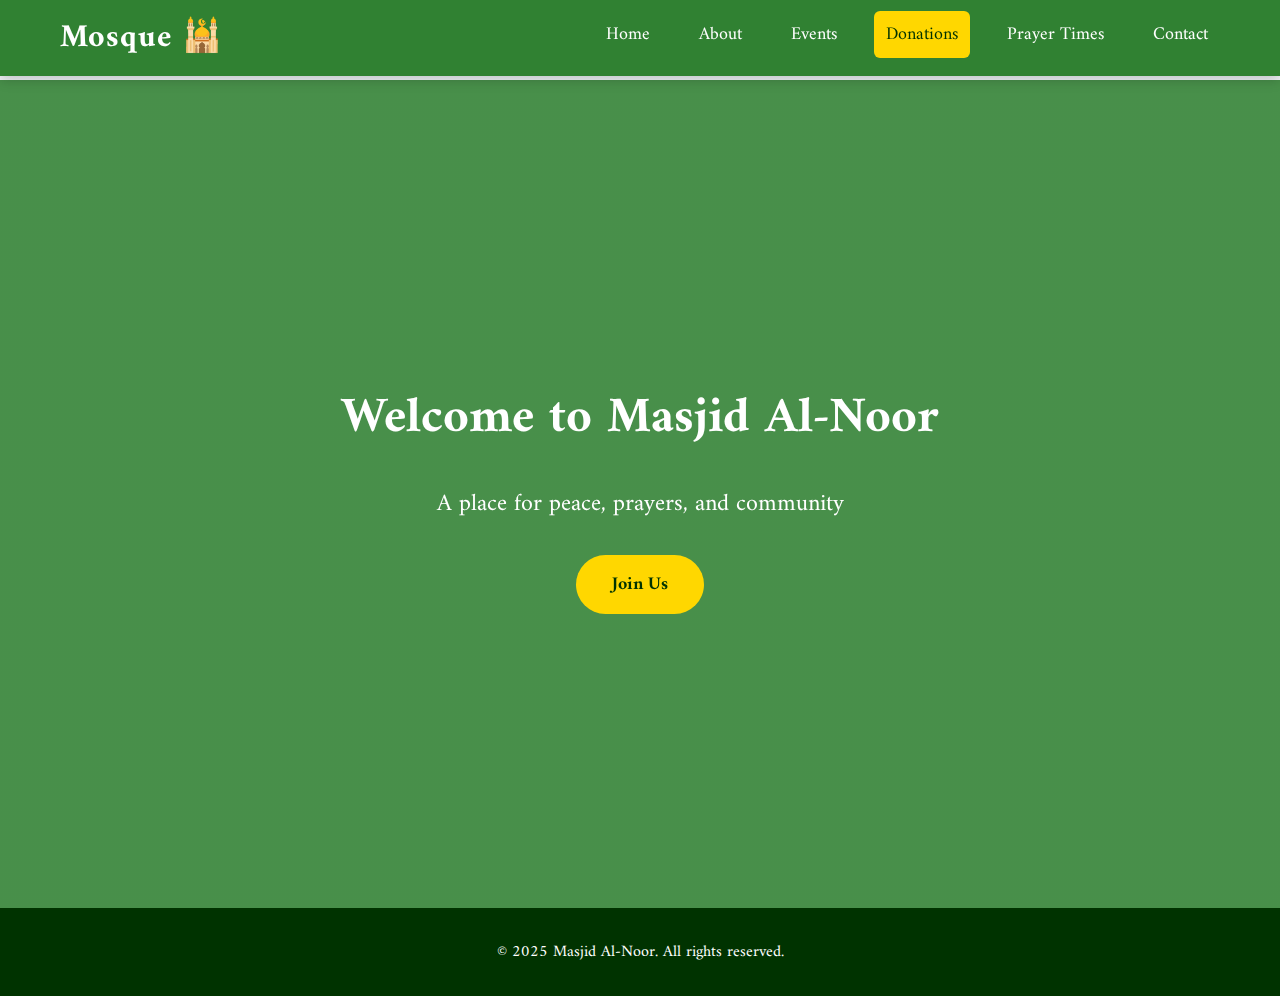
<file: index.html>
<!DOCTYPE html>
<html lang="en">
<head>
  <meta charset="UTF-8">
  <meta name="viewport" content="width=device-width, initial-scale=1">
  <title>Home | Masjid Al-Noor</title>
  <link rel="stylesheet" href="style.css">
  <link rel="stylesheet" href="https://unpkg.com/aos@2.3.4/dist/aos.css">
  <link href="https://fonts.googleapis.com/css2?family=Amiri&display=swap" rel="stylesheet">
</head>
<body>

<!-- Preloader -->
<div id="preloader"></div>

<!-- Header -->
<header class="header">
  <div class="nav-container">
    <div class="logo">Mosque 🕌</div>
    <nav>
      <ul class="nav-links" id="nav-links">
        <li><a href="index.html">Home</a></li>
        <li><a href="about.html">About</a></li>
        <li><a href="event.html">Events</a></li>
        <li><a class="active" href="donations.html">Donations</a></li>
        <li><a href="prayer.html">Prayer Times</a></li>
        <li><a href="contact.html">Contact</a></li>
      </ul>
    </nav>
    <div class="menu-toggle" id="menu-toggle">&#9776;</div>
  </div>
</header>

<!-- Hero Section -->
<section class="hero" data-aos="fade-up">
  <div class="hero-content">
    <h1>Welcome to Masjid Al-Noor</h1>
    <p>A place for peace, prayers, and community</p>
    <a href="contact.html" class="btn">Join Us</a>
  </div>
</section>

<!-- Footer -->
<footer class="footer">
  <p>&copy; 2025 Masjid Al-Noor. All rights reserved.</p>
</footer>

<script src="https://unpkg.com/aos@2.3.4/dist/aos.js"></script>
<script src="script.js"></script>
<script>AOS.init();</script>

</body>
</html>
</file>
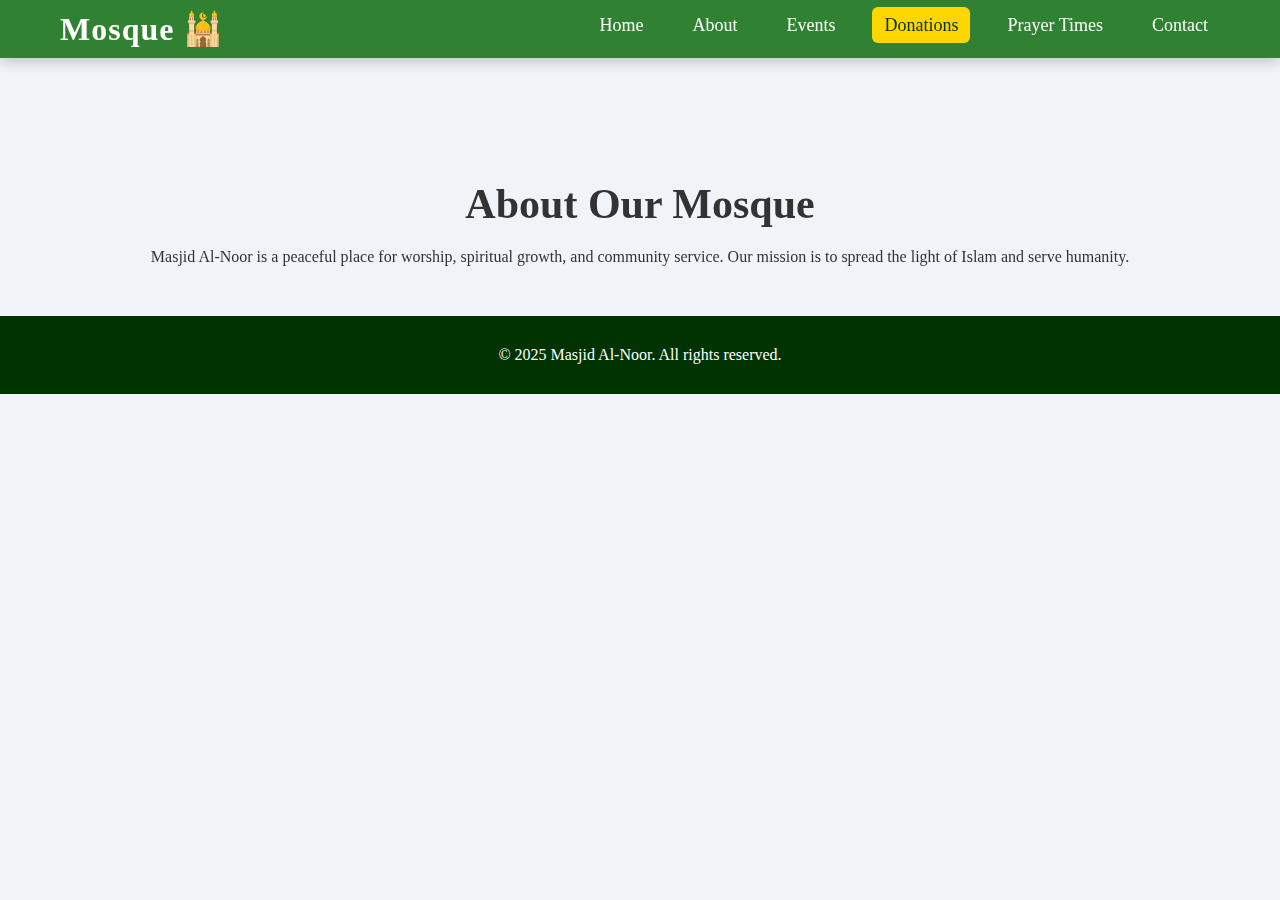
<file: about.html>
<!DOCTYPE html>
<html lang="en">
<head>
  <meta charset="UTF-8">
  <meta name="viewport" content="width=device-width, initial-scale=1">
  <title>About | Masjid Al-Noor</title>
  <link rel="stylesheet" href="style.css">
  <link rel="stylesheet" href="https://unpkg.com/aos@2.3.4/dist/aos.css">
</head>
<body>

<div id="preloader"></div>

<header class="header">
  <div class="nav-container">
    <div class="logo">Mosque 🕌</div>
    <nav>
      <ul class="nav-links" id="nav-links">
        <li><a href="index.html">Home</a></li>
        <li><a href="about.html">About</a></li>
        <li><a href="event.html">Events</a></li>
        <li><a class="active" href="donations.html">Donations</a></li>
        <li><a href="prayer.html">Prayer Times</a></li>
        <li><a href="contact.html">Contact</a></li>
      </ul>
    </nav>
    <div class="menu-toggle" id="menu-toggle">&#9776;</div>
  </div>
</header>

<section class="page-section container" data-aos="fade-up">
  <h1>About Our Mosque</h1>
  <p>Masjid Al-Noor is a peaceful place for worship, spiritual growth, and community service. Our mission is to spread the light of Islam and serve humanity.</p>
</section>

<footer class="footer">
  <p>&copy; 2025 Masjid Al-Noor. All rights reserved.</p>
</footer>

<script src="https://unpkg.com/aos@2.3.4/dist/aos.js"></script>
<script src="script.js"></script>
<script>AOS.init();</script>

</body>
</html>
</file>
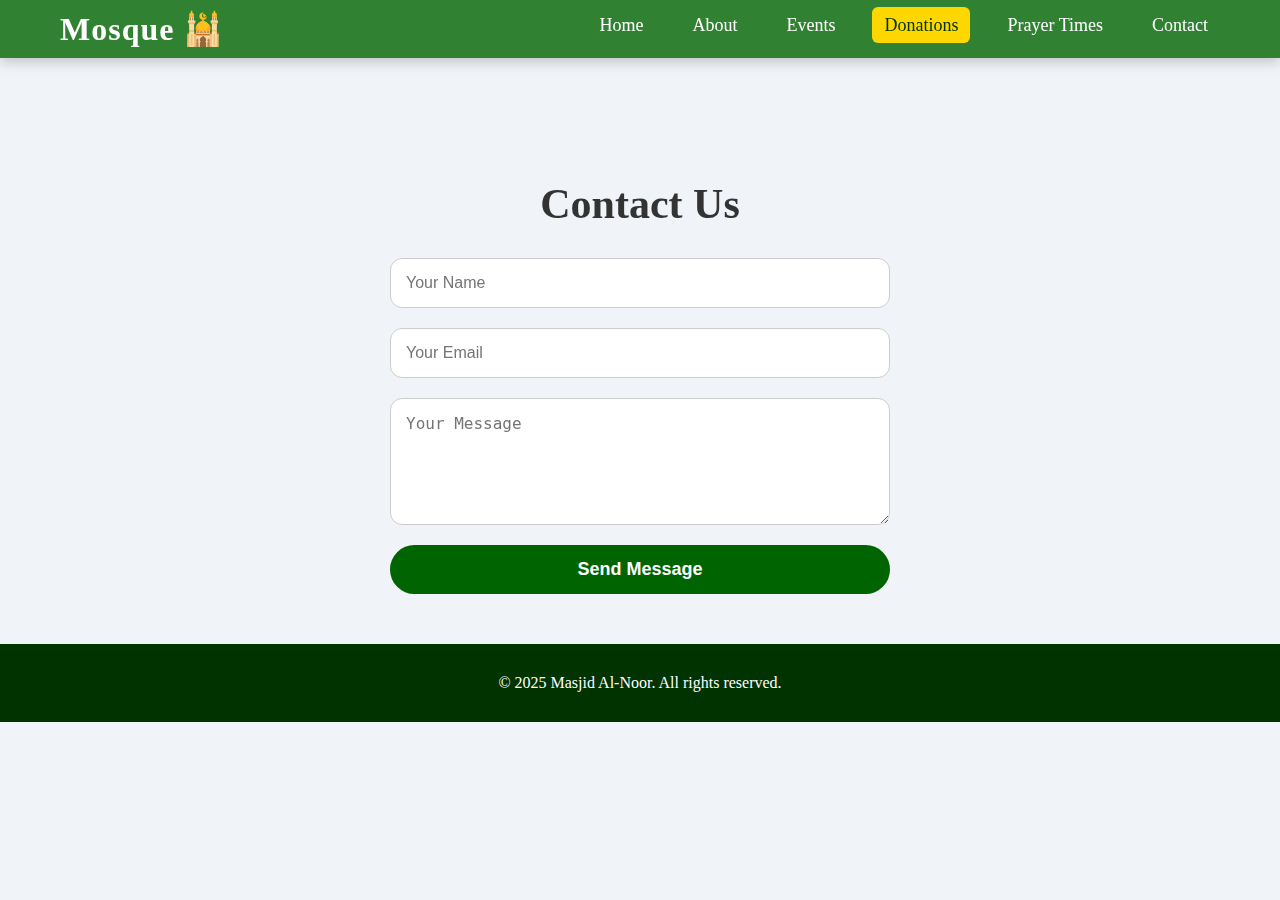
<file: contact.html>
<!DOCTYPE html>
<html lang="en">
<head>
  <meta charset="UTF-8">
  <meta name="viewport" content="width=device-width, initial-scale=1">
  <title>Contact | Masjid Al-Noor</title>
  <link rel="stylesheet" href="style.css">
  <link rel="stylesheet" href="https://unpkg.com/aos@2.3.4/dist/aos.css">
</head>
<body>

<div id="preloader"></div>

<header class="header">
  <div class="nav-container">
    <div class="logo">Mosque 🕌</div>
    <nav>
      <ul class="nav-links" id="nav-links">
        <li><a href="index.html">Home</a></li>
        <li><a href="about.html">About</a></li>
        <li><a href="event.html">Events</a></li>
        <li><a class="active" href="donations.html">Donations</a></li>
        <li><a href="prayer.html">Prayer Times</a></li>
        <li><a href="contact.html">Contact</a></li>
      </ul>
    </nav>
    <div class="menu-toggle" id="menu-toggle">&#9776;</div>
  </div>
</header>

<section class="page-section container" data-aos="fade-up">
  <h1>Contact Us</h1>
  <form 
    action="https://formspree.io/f/xannbqzj" 
    method="POST" 
    class="contact-form"
  >
    <input type="text" name="name" placeholder="Your Name" required>
    <input type="email" name="email" placeholder="Your Email" required>
    <textarea name="message" rows="5" placeholder="Your Message" required></textarea>
    <button type="submit" class="btn">Send Message</button>
  </form>
</section>


<footer class="footer">
  <p>&copy; 2025 Masjid Al-Noor. All rights reserved.</p>
</footer>

<script src="https://unpkg.com/aos@2.3.4/dist/aos.js"></script>
<script src="script.js"></script>
<script>AOS.init();</script>

</body>
</html>
</file>
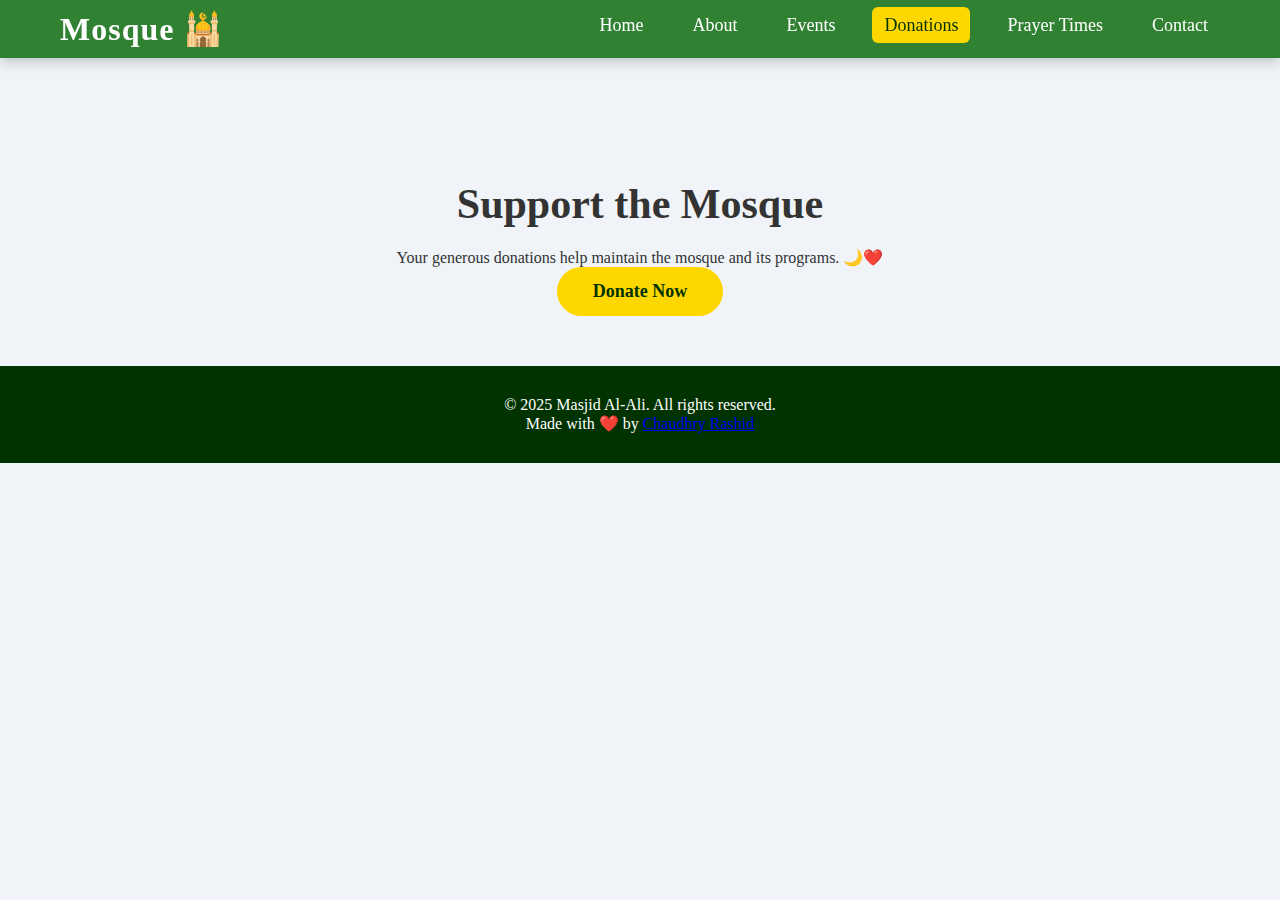
<file: donations.html>
<!DOCTYPE html>
<html lang="en">
<head>
  <meta charset="UTF-8">
  <meta name="viewport" content="width=device-width, initial-scale=1">
  <title>Donations | Mosque</title>
  <link rel="stylesheet" href="style.css">
</head>
<body>

<div id="preloader"></div>

<header class="header">
  <div class="nav-container">
    <div class="logo">Mosque 🕌</div>
    <nav>
      <ul class="nav-links" id="nav-links">
        <li><a href="index.html">Home</a></li>
        <li><a href="about.html">About</a></li>
        <li><a href="event.html">Events</a></li>
        <li><a class="active" href="donations.html">Donations</a></li>
        <li><a href="prayer.html">Prayer Times</a></li>
        <li><a href="contact.html">Contact</a></li>
      </ul>
    </nav>
    <div class="menu-toggle" id="menu-toggle">&#9776;</div>
  </div>
</header>

<section class="page-section">
  <h1>Support the Mosque</h1>
  <p>Your generous donations help maintain the mosque and its programs. 🌙❤️</p>
  <a href="#" class="btn">Donate Now</a>
</section>

<footer class="footer">
  <p>&copy; 2025 Masjid Al-Ali. All rights reserved.</p>
  <p>Made with ❤️ by <a href="https://chrohail.org" target="_blank" rel="noopener noreferrer">Chaudhry Rashid</a></p>
</footer>


<script src="script.js"></script>

</body>
</html>
</file>
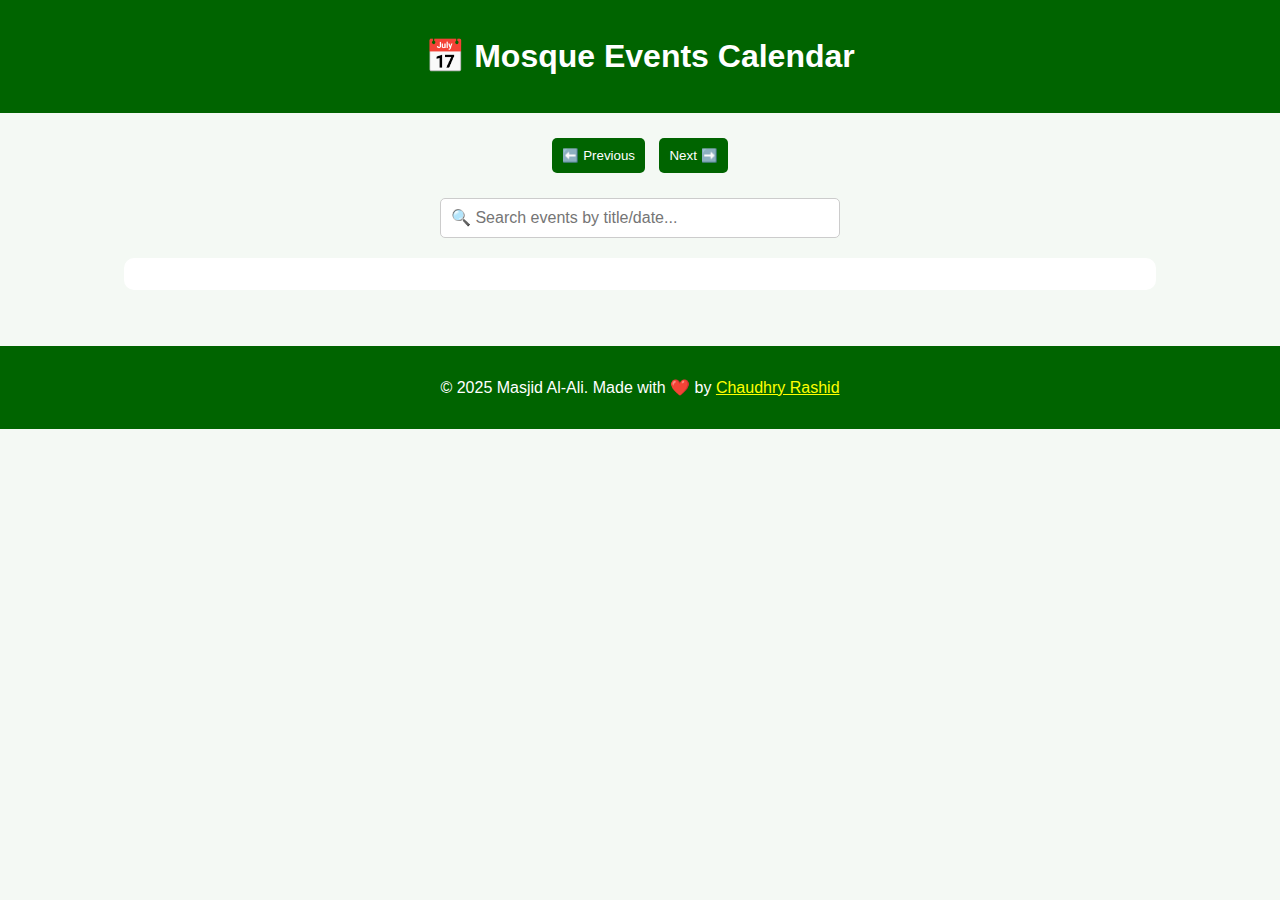
<file: event.html>
<!DOCTYPE html>
<html lang="en">
<head>
  <meta charset="UTF-8" />
  <meta name="viewport" content="width=device-width, initial-scale=1" />
  <title>Mosque Events Calendar</title>
  <style>
    body {
      margin: 0;
      font-family: 'Segoe UI', sans-serif;
      background: #f4f9f4;
      color: #003300;
    }
    header, footer {
      background: #006400;
      color: white;
      padding: 1rem;
      text-align: center;
    }
    .calendar {
      display: grid;
      grid-template-columns: repeat(7, 1fr);
      gap: 10px;
      max-width: 1000px;
      margin: 20px auto;
      background: #fff;
      padding: 1rem;
      border-radius: 10px;
    }
    .day-name {
      font-weight: bold;
      text-align: center;
      background: #cde9c4;
      padding: 8px;
      border-radius: 5px;
    }
    .date {
      background: #f1fff1;
      text-align: center;
      padding: 10px;
      border-radius: 6px;
      cursor: pointer;
      min-height: 70px;
      display: flex;
      flex-direction: column;
      align-items: center;
    }
    .date:hover {
      background: #e0ffe0;
    }
    .today {
      background: #ffd700 !important;
      border: 2px solid #006400;
    }
    .event {
      background: #006400;
      color: white;
      margin-top: 5px;
      font-size: 0.75rem;
      padding: 2px 6px;
      border-radius: 5px;
      width: 90%;
      overflow: hidden;
      white-space: nowrap;
      text-overflow: ellipsis;
    }
    .btn {
      background: #006400;
      color: white;
      border: none;
      padding: 10px;
      border-radius: 5px;
      cursor: pointer;
      margin: 5px;
    }
    .btn:hover {
      background: #228b22;
    }
    form#event-form {
      max-width: 400px;
      margin: 20px auto;
      display: none; /* hidden by default, shown after admin login */
      flex-direction: column;
      gap: 10px;
    }
    form#event-form input,
    form#event-form textarea {
      padding: 10px;
      border-radius: 5px;
      border: 1px solid #ccc;
      font-size: 1rem;
      width: 100%;
      box-sizing: border-box;
    }
    #form-status {
      text-align: center;
      font-weight: bold;
      margin-top: 5px;
      min-height: 20px;
    }
    #search {
      max-width: 400px;
      margin: 20px auto;
      display: block;
      padding: 10px;
      border-radius: 5px;
      border: 1px solid #ccc;
      font-size: 1rem;
      width: 90%;
      box-sizing: border-box;
    }
    .modal {
      display: none;
      position: fixed;
      z-index: 2000;
      left: 0;
      top: 0;
      width: 100%;
      height: 100%;
      background: rgba(0,0,0,0.6);
      overflow: auto;
    }
    .modal-content {
      background: white;
      margin: 10% auto;
      padding: 20px;
      border-radius: 10px;
      width: 90%;
      max-width: 400px;
      position: relative;
      text-align: center;
    }
    .close {
      position: absolute;
      right: 10px;
      top: 10px;
      cursor: pointer;
      font-size: 24px;
      color: #888;
    }
    @media (max-width: 600px) {
      .calendar {
        grid-template-columns: repeat(3, 1fr);
      }
      .btn {
        width: 90%;
        margin: 10px auto;
        display: block;
      }
    }
  </style>
</head>
<body>

<header>
  <h1>📅 Mosque Events Calendar</h1>
</header>

<div style="text-align:center; margin-top:20px;">
  <button class="btn" onclick="changeMonth(-1)">⬅️ Previous</button>
  <button class="btn" onclick="changeMonth(1)">Next ➡️</button>
</div>

<input type="text" id="search" placeholder="🔍 Search events by title/date..." oninput="filterEvents()"/>

<div class="calendar" id="calendar"></div>

<!-- Admin-only Add Event Form -->
<form id="event-form">
  <input type="date" name="date" required />
  <input type="text" name="title" placeholder="Event Title" required />
  <input type="time" name="time" required />
  <textarea name="description" placeholder="Event Description (optional)"></textarea>
  <button class="btn" type="submit">Add Event</button>
</form>
<p id="form-status"></p>

<!-- Event Modal -->
<div class="modal" id="event-modal">
  <div class="modal-content">
    <span class="close" onclick="closeModal()">&times;</span>
    <h2 id="modal-title"></h2>
    <p id="modal-date"></p>
    <p id="modal-time"></p>
    <p id="modal-description"></p>
  </div>
</div>

<footer>
  <p>© 2025 Masjid Al-Ali. Made with ❤️ by <a href="https://chrohail.org" style="color:yellow" target="_blank" rel="noopener">Chaudhry Rashid</a></p>
</footer>

<script>
  const API_URL = "https://script.google.com/macros/s/AKfycbzqVEMsWlJYImJtfR4QYOubHiCrpqcAx74QXTaYE5LJVymRBJg4YhcbHk0LHvcg1VzTXw/exec";
  let today = new Date();
  let currentMonth = today.getMonth();
  let currentYear = today.getFullYear();
  let events = [];
  let admin = false;

  // Prompt for admin password to show event form
  function promptAdmin() {
    const pwd = prompt("Enter admin password:");
    if (pwd === "admin123") {
      admin = true;
      document.getElementById("event-form").style.display = "flex";
    } else {
      alert("Access denied.");
    }
  }

  // Fetch events from Google Apps Script
  async function fetchEvents() {
    try {
      const res = await fetch(API_URL);
      if (!res.ok) throw new Error("Failed to fetch events");
      events = await res.json();
      generateCalendar(currentYear, currentMonth);
    } catch (e) {
      console.error(e);
      alert("Could not load events. Please check your internet connection.");
    }
  }

  // Generate calendar grid with events
  function generateCalendar(year, month) {
    const calendar = document.getElementById("calendar");
    calendar.innerHTML = "";

    const dayNames = ["Sun", "Mon", "Tue", "Wed", "Thu", "Fri", "Sat"];
    dayNames.forEach(d => {
      const el = document.createElement("div");
      el.className = "day-name";
      el.textContent = d;
      calendar.appendChild(el);
    });

    const firstDay = new Date(year, month, 1).getDay();
    const totalDays = new Date(year, month + 1, 0).getDate();

    // empty slots before first day
    for (let i = 0; i < firstDay; i++) {
      calendar.appendChild(document.createElement("div"));
    }

    for (let day = 1; day <= totalDays; day++) {
      const dateStr = `${year}-${String(month + 1).padStart(2, "0")}-${String(day).padStart(2, "0")}`;
      const dateEl = document.createElement("div");
      dateEl.className = "date";
      if (
        year === today.getFullYear() &&
        month === today.getMonth() &&
        day === today.getDate()
      ) {
        dateEl.classList.add("today");
      }

      dateEl.innerHTML = `<div>${day}</div>`;

      // add events for this date
      events.filter(ev => ev.date === dateStr).forEach(ev => {
        const evEl = document.createElement("div");
        evEl.className = "event";
        evEl.textContent = ev.title;
        evEl.onclick = () => openModal(ev);
        dateEl.appendChild(evEl);
      });

      calendar.appendChild(dateEl);
    }
  }

  function changeMonth(offset) {
    currentMonth += offset;
    if (currentMonth < 0) {
      currentMonth = 11;
      currentYear--;
    } else if (currentMonth > 11) {
      currentMonth = 0;
      currentYear++;
    }
    generateCalendar(currentYear, currentMonth);
  }

  document.getElementById("event-form").addEventListener("submit", async (e) => {
    e.preventDefault();
    const form = e.target;

    // prepare URLSearchParams because Google Apps Script expects form-urlencoded POST
    const formData = new URLSearchParams();
    formData.append("date", form.date.value);
    formData.append("title", form.title.value);
    formData.append("time", form.time.value);
    formData.append("description", form.description.value);

    try {
      const res = await fetch(API_URL, {
        method: "POST",
        body: formData,
      });
      if (res.ok) {
        document.getElementById("form-status").textContent = "✅ Event added successfully!";
        form.reset();
        fetchEvents();
      } else {
        document.getElementById("form-status").textContent = "❌ Failed to add event.";
      }
    } catch (error) {
      document.getElementById("form-status").textContent = "❌ Error adding event.";
      console.error(error);
    }
  });

  function openModal(ev) {
    document.getElementById("modal-title").textContent = ev.title;
    document.getElementById("modal-date").textContent = `📅 ${ev.date}`;
    document.getElementById("modal-time").textContent = `🕒 ${ev.time}`;
    document.getElementById("modal-description").textContent = ev.description || "";
    document.getElementById("event-modal").style.display = "block";
  }

  function closeModal() {
    document.getElementById("event-modal").style.display = "none";
  }

  function filterEvents() {
    const q = document.getElementById("search").value.toLowerCase();
    const filteredEvents = events.filter(ev =>
      ev.title.toLowerCase().includes(q) ||
      ev.date.includes(q) ||
      (ev.description && ev.description.toLowerCase().includes(q))
    );

    // Show filtered events in calendar by regenerating calendar but only showing dates with matching events
    const calendar = document.getElementById("calendar");
    calendar.innerHTML = "";

    const dayNames = ["Sun", "Mon", "Tue", "Wed", "Thu", "Fri", "Sat"];
    dayNames.forEach(d => {
      const el = document.createElement("div");
      el.className = "day-name";
      el.textContent = d;
      calendar.appendChild(el);
    });

    const firstDay = new Date(currentYear, currentMonth, 1).getDay();
    const totalDays = new Date(currentYear, currentMonth + 1, 0).getDate();

    for (let i = 0; i < firstDay; i++) {
      calendar.appendChild(document.createElement("div"));
    }

    for (let day = 1; day <= totalDays; day++) {
      const dateStr = `${currentYear}-${String(currentMonth + 1).padStart(2, "0")}-${String(day).padStart(2, "0")}`;
      const dateEl = document.createElement("div");
      dateEl.className = "date";
      if (
        currentYear === today.getFullYear() &&
        currentMonth === today.getMonth() &&
        day === today.getDate()
      ) {
        dateEl.classList.add("today");
      }

      dateEl.innerHTML = `<div>${day}</div>`;

      filteredEvents.filter(ev => ev.date === dateStr).forEach(ev => {
        const evEl = document.createElement("div");
        evEl.className = "event";
        evEl.textContent = ev.title;
        evEl.onclick = () => openModal(ev);
        dateEl.appendChild(evEl);
      });

      calendar.appendChild(dateEl);
    }
  }

  window.onload = () => {
    promptAdmin();
    fetchEvents();
  };
</script>
</body>
</html>
</file>
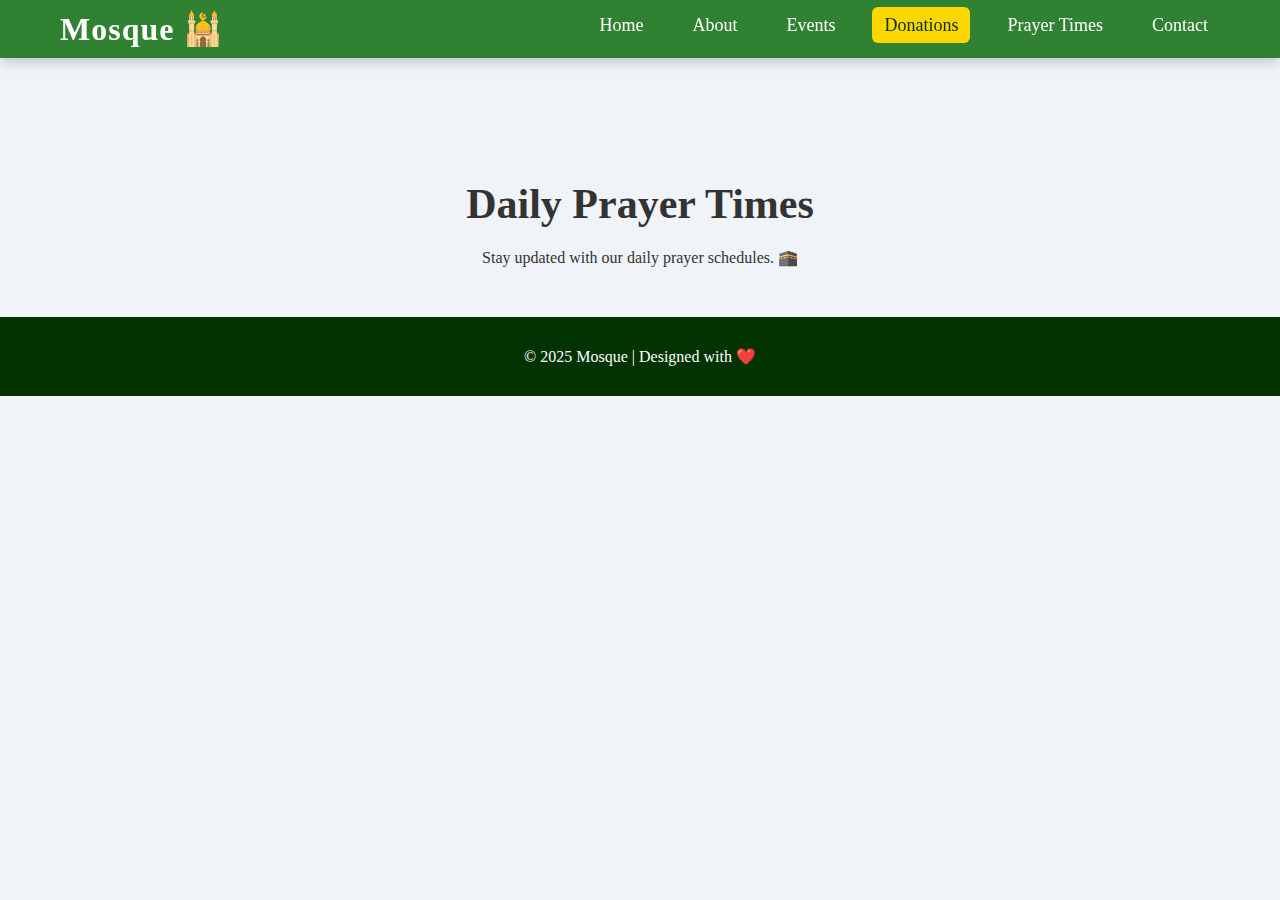
<file: prayer.html>
<!DOCTYPE html>
<html lang="en">
<head>
  <meta charset="UTF-8">
  <meta name="viewport" content="width=device-width, initial-scale=1">
  <title>Prayer Times | Mosque</title>
  <link rel="stylesheet" href="style.css">
</head>
<body>

<div id="preloader"></div>

<header class="header">
  <div class="nav-container">
    <div class="logo">Mosque 🕌</div>
    <nav>
      <ul class="nav-links" id="nav-links">
        <li><a href="index.html">Home</a></li>
        <li><a href="about.html">About</a></li>
        <li><a href="event.html">Events</a></li>
        <li><a class="active" href="donations.html">Donations</a></li>
        <li><a href="prayer.html">Prayer Times</a></li>
        <li><a href="contact.html">Contact</a></li>
      </ul>
    </nav>
    <div class="menu-toggle" id="menu-toggle">&#9776;</div>
  </div>
</header>

<section class="page-section">
  <h1>Daily Prayer Times</h1>
  <p>Stay updated with our daily prayer schedules. 🕋</p>
</section>

<footer class="footer">
  <p>&copy; 2025 Mosque | Designed with ❤️</p>
</footer>

<script src="script.js"></script>

</body>
</html>
</file>
<file: style.css>
/* Reset */
* {
  margin: 0;
  padding: 0;
  box-sizing: border-box;
  scroll-behavior: smooth;
}

body {
  font-family: 'Amiri', serif;
  background: #f0f4f8;
  color: #333;
  padding-top: 80px;
  overflow-x: hidden;
}

/* Preloader */
#preloader {
  background: #fff url('https://i.gifer.com/YCZH.gif') no-repeat center center;
  background-size: 70px 70px;
  height: 100vh;
  width: 100%;
  position: fixed;
  z-index: 9999;
}

/* Header */
.header {
  background: rgba(0, 100, 0, 0.8);
  backdrop-filter: blur(8px);
  color: #fff;
  padding: 10px 0;
  position: fixed;
  width: 100%;
  top: 0;
  left: 0;
  z-index: 1000;
  box-shadow: 0 4px 12px rgba(0, 0, 0, 0.2);
}

.nav-container {
  display: flex;
  justify-content: space-between;
  align-items: center;
  max-width: 1200px;
  margin: auto;
  padding: 0 20px;
}

.logo {
  font-size: 32px;
  font-weight: bold;
  letter-spacing: 1px;
}

/* Navigation */
.nav-links {
  list-style: none;
  display: flex;
  align-items: center;
  transition: all 0.5s ease;
}

.nav-links li {
  margin-left: 25px;
  position: relative;
}

.nav-links a {
  color: #fff;
  text-decoration: none;
  font-size: 18px;
  padding: 8px 12px;
  border-radius: 6px;
  transition: background 0.4s, color 0.4s;
}

.nav-links a:hover, .nav-links a.active {
  background: #ffd700;
  color: #003300;
}

.nav-links li::after {
  content: '';
  display: block;
  height: 2px;
  width: 0;
  background: #ffd700;
  transition: width 0.4s;
  margin-top: 5px;
}

.nav-links li:hover::after {
  width: 100%;
}

/* Hamburger Menu */
.menu-toggle {
  display: none;
  font-size: 30px;
  cursor: pointer;
  user-select: none;
}

/* Hero Section */
.hero {
  height: 92vh;
  background: linear-gradient(rgba(0, 100, 0, 0.7), rgba(0, 100, 0, 0.7)), url('https://images.unsplash.com/photo-1579546928686-286c9fbde5ec') no-repeat center/cover;
  display: flex;
  align-items: center;
  justify-content: center;
  text-align: center;
}

.hero-content {
  color: #fff;
  animation: fadeIn 1.5s ease;
}

.hero-content h1 {
  font-size: 50px;
  margin-bottom: 20px;
}

.hero-content p {
  font-size: 24px;
  margin-bottom: 30px;
}

.btn {
  background: #ffd700;
  color: #003300;
  padding: 14px 36px;
  font-size: 18px;
  font-weight: bold;
  border-radius: 30px;
  text-decoration: none;
  display: inline-block;
  transition: background 0.3s;
}

.btn:hover {
  background: #e6c200;
}

/* Page Section */
.page-section {
  padding: 100px 20px 50px 20px;
  text-align: center;
}

.page-section h1 {
  font-size: 42px;
  margin-bottom: 20px;
}

/* Contact Form */
.contact-form {
  display: flex;
  flex-direction: column;
  gap: 20px;
  margin-top: 30px;
  max-width: 500px;
  margin-left: auto;
  margin-right: auto;
}

.contact-form input,
.contact-form textarea {
  padding: 15px;
  border: 1px solid #ccc;
  border-radius: 12px;
  font-size: 16px;
}

.contact-form button {
  background: #006400;
  color: #fff;
  padding: 14px 36px;
  font-size: 18px;
  font-weight: bold;
  border-radius: 30px;
  border: none;
  cursor: pointer;
  transition: background 0.3s;
}

.contact-form button:hover {
  background: #004d00;
}

/* Footer */
.footer {
  background: #003300;
  color: #fff;
  text-align: center;
  padding: 30px 20px;
  font-size: 16px;
}

/* Mobile */
@media (max-width: 768px) {
  .nav-links {
    flex-direction: column;
    background: rgba(0, 51, 0, 0.95);
    position: fixed;
    right: 0;
    top: 0;
    height: 100vh;
    width: 250px;
    transform: translateX(100%);
    transition: transform 0.4s ease;
    padding-top: 100px;
  }

  .nav-links.active {
    transform: translateX(0);
  }

  .menu-toggle {
    display: block;
  }

  .nav-links li {
    margin: 20px 0;
  }
}

/* Animations */
@keyframes fadeIn {
  from { opacity: 0; transform: translateY(20px); }
  to { opacity: 1; transform: translateY(0); }
}




/* Calendar */
.calendar {
  display: grid;
  grid-template-columns: repeat(7, 1fr);
  gap: 10px;
  margin-top: 40px;
}

.day-name {
  font-weight: bold;
  text-align: center;
  color: #2c786c;
  padding: 10px 0;
  background: #e0f7fa;
  border-radius: 10px;
}

.day, .day.empty {
  background: #fff;
  min-height: 100px;
  border-radius: 10px;
  padding: 8px;
  box-shadow: 0 4px 10px rgba(0,0,0,0.05);
  position: relative;
}

.day.empty {
  background: transparent;
  box-shadow: none;
}

.date {
  font-weight: bold;
  color: #006400;
}

.event {
  margin-top: 5px;
  font-size: 14px;
  color: #ff9800;
  background: #fff3e0;
  padding: 3px 5px;
  border-radius: 5px;
  display: inline-block;
}

@media (max-width: 768px) {
  .calendar {
    grid-template-columns: repeat(2, 1fr);
  }
}   r
</file>
